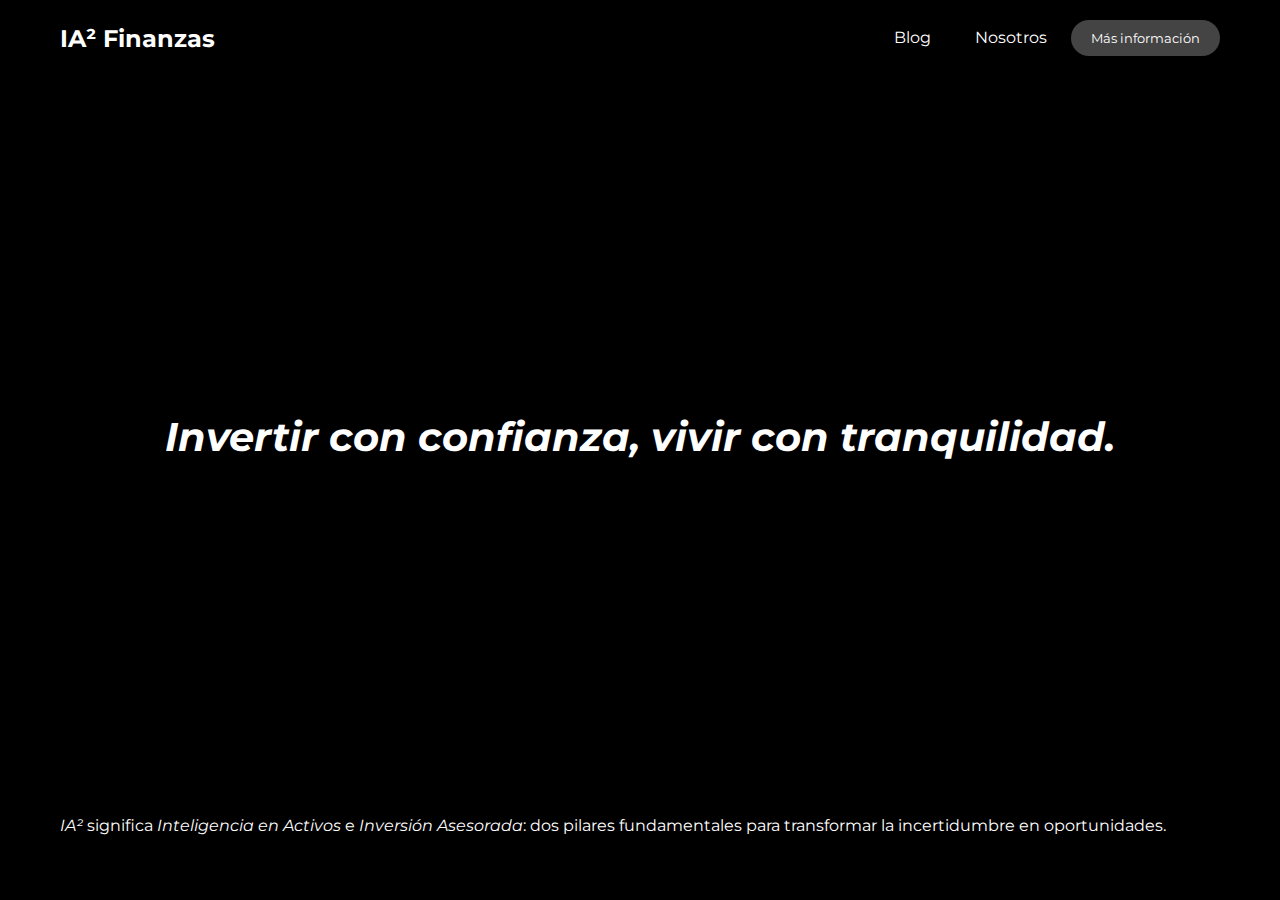
<file: Index.html>
<!DOCTYPE html>
<html lang="es">
<head>
    <meta charset="UTF-8">
    <meta name="viewport" content="width=device-width, initial-scale=1.0">
    <title>IA² Finanzas</title>
    <link href="https://fonts.googleapis.com/css2?family=Montserrat:wght@400;700&display=swap" rel="stylesheet">
    <link rel="stylesheet" href="estilos.css">
</head>
<body>
    <header>
        <div class="logo">IA² Finanzas</div>
        <nav>
            <a href="blog.html">Blog</a>
            <a href="nosotros.html">Nosotros</a>
            <button class="btn-info">Más información</button>
        </nav>
    </header>

    <section class="hero">
        <h1>Invertir con confianza, vivir con tranquilidad.</h1>
    </section>

    <section class="description">
        <p><i>IA²</i> significa <i>Inteligencia en Activos</i> e <i>Inversión Asesorada</i>: dos pilares fundamentales para transformar la incertidumbre en oportunidades.</p>
    </section>

    <script src="scripts.js"></script>
</body>
</html>
</file>
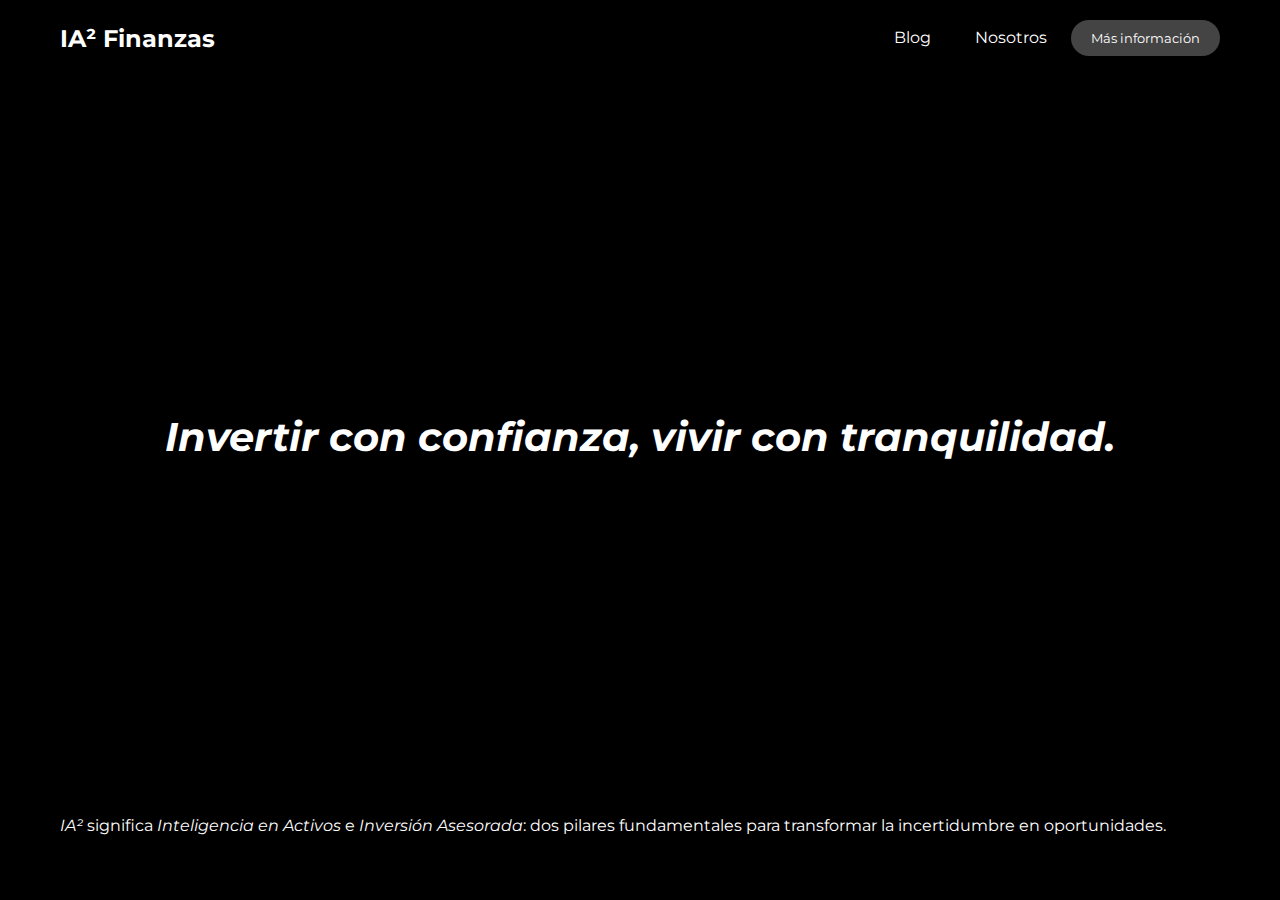
<file: index.html>
<!DOCTYPE html>
<html lang="es">
<head>
    <meta charset="UTF-8">
    <meta name="viewport" content="width=device-width, initial-scale=1.0">
    <title>IA² Finanzas</title>
    <link href="https://fonts.googleapis.com/css2?family=Montserrat:wght@400;700&display=swap" rel="stylesheet">
    <link rel="stylesheet" href="estilos.css">
</head>
<body>
    <header>
        <div class="logo">IA² Finanzas</div>
        <nav>
            <a href="Blog.html">Blog</a>
            <a href="nosotros.html">Nosotros</a>
            <button class="btn-info">Más información</button>
        </nav>
    </header>

    <section class="hero">
        <h1>Invertir con confianza, vivir con tranquilidad.</h1>
    </section>

    <section class="description">
        <p><i>IA²</i> significa <i>Inteligencia en Activos</i> e <i>Inversión Asesorada</i>: dos pilares fundamentales para transformar la incertidumbre en oportunidades.</p>
    </section>

    <script src="scripts.js"></script>
</body>
</html>
</file>
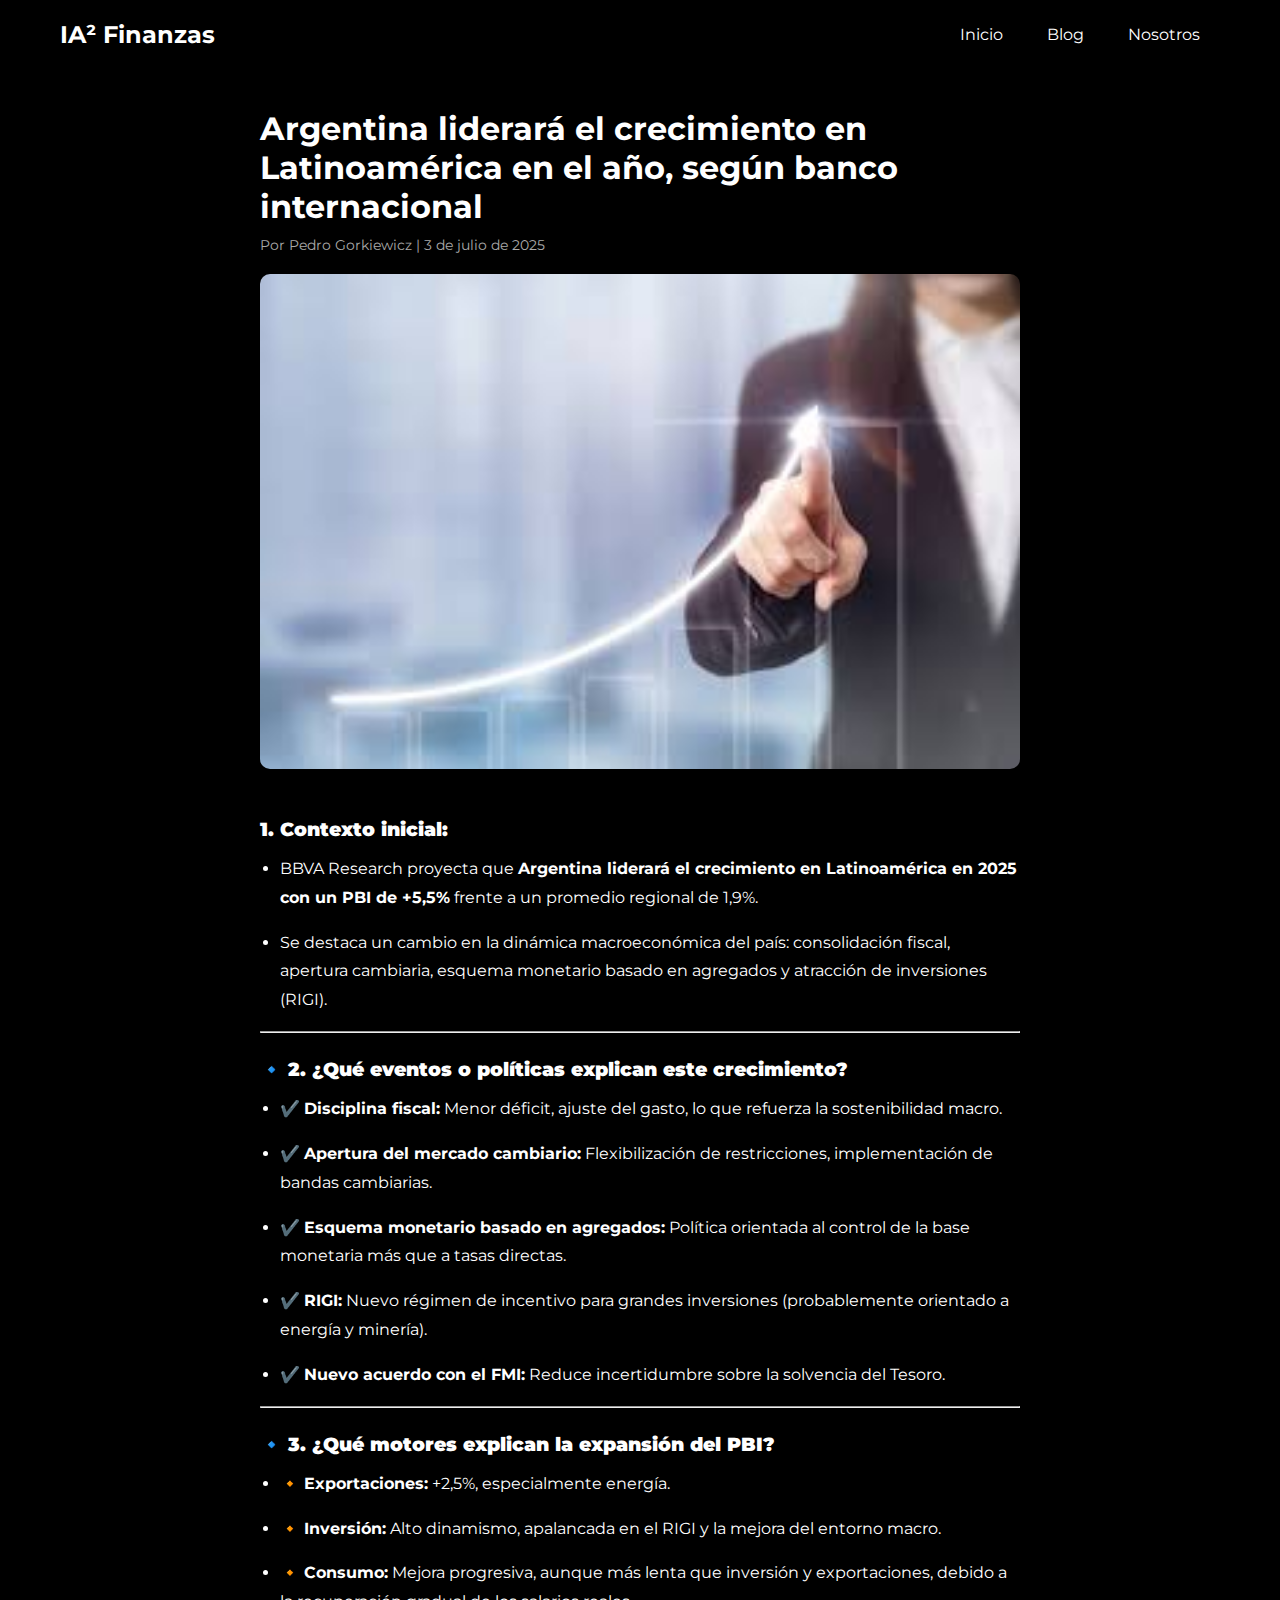
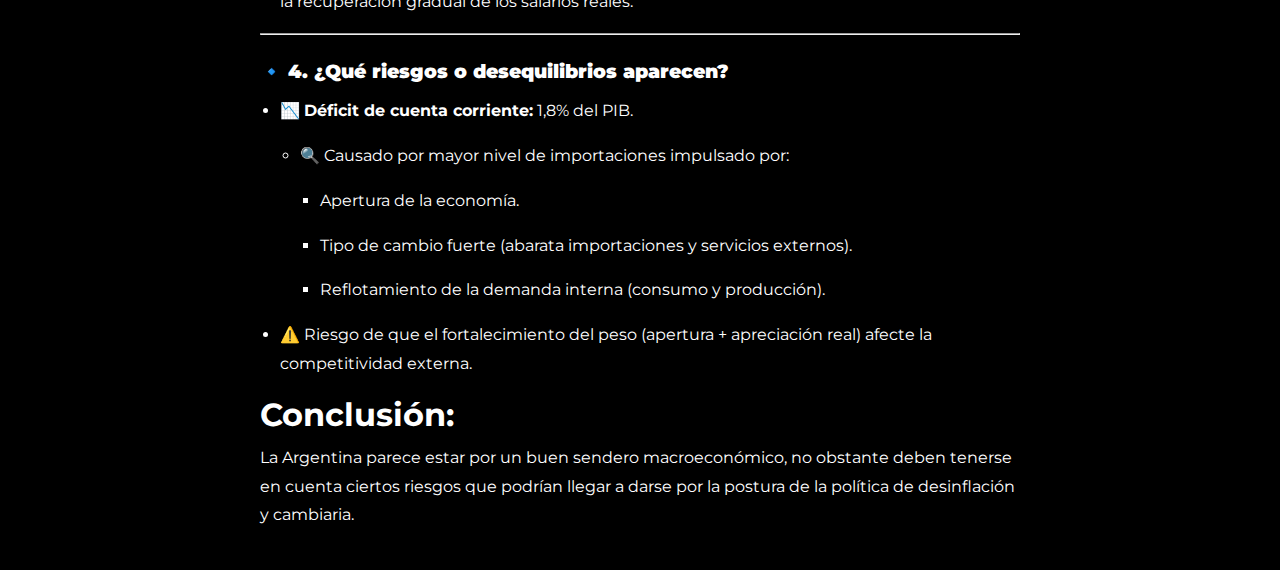
<file: Crecimiento.html>
<!DOCTYPE html>
<html lang="es">
<head>
<meta charset="UTF-8">
<meta name="viewport" content="width=device-width, initial-scale=1.0">
<title>Las importaciones que más aumentaron en Argentina</title>
<link href="https://fonts.googleapis.com/css2?family=Montserrat:wght@400;700&display=swap" rel="stylesheet">
<link rel="stylesheet" href="estilos.css">
</head>
<body>

<header>
  <div class="logo">IA² Finanzas</div>
  <nav>
    <a href="index.html">Inicio</a>
    <a href="blog.html">Blog</a>
    <a href="nosotros.html">Nosotros</a>
  </nav>
</header>

<main class="articulo">
    <h1 id="argentina-liderar-el-crecimiento-en-latinoam-rica-en-el-a-o-seg-n-banco-internacional">Argentina liderará el crecimiento en Latinoamérica en el año, según banco internacional</h1>
    <p class="meta">Por Pedro Gorkiewicz | 3 de julio de 2025</p>
    <img src="Imagenes/crecimiento.jpg" alt="Crecimiento" class="imagen-principal">
    <div class="contenido">    
    <h3 id="-1-contexto-inicial-"><strong>1. Contexto inicial:</strong></h3>

    <ul>
        <li><p>BBVA Research proyecta que <strong>Argentina liderará el crecimiento en Latinoamérica en 2025 con un PBI de +5,5%</strong> frente a un promedio regional de 1,9%.</p>
        </li>
        <li><p>Se destaca un cambio en la dinámica macroeconómica del país: consolidación fiscal, apertura cambiaria, esquema monetario basado en agregados y atracción de inversiones (RIGI).</p>
        </li>
        </ul>
    <hr>

    <h3 id="-2-qu-eventos-o-pol-ticas-explican-este-crecimiento-">🔹 <strong>2. ¿Qué eventos o políticas explican este crecimiento?</strong></h3>
    <ul>
    <li><p>✔️ <strong>Disciplina fiscal:</strong> Menor déficit, ajuste del gasto, lo que refuerza la sostenibilidad macro.</p>
    </li>
    <li><p>✔️ <strong>Apertura del mercado cambiario:</strong> Flexibilización de restricciones, implementación de bandas cambiarias.</p>
    </li>
    <li><p>✔️ <strong>Esquema monetario basado en agregados:</strong> Política orientada al control de la base monetaria más que a tasas directas.</p>
    </li>
    <li><p>✔️ <strong>RIGI:</strong> Nuevo régimen de incentivo para grandes inversiones (probablemente orientado a energía y minería).</p>
    </li>
    <li><p>✔️ <strong>Nuevo acuerdo con el FMI:</strong> Reduce incertidumbre sobre la solvencia del Tesoro.</p>
    </li>
    </ul>
    <hr>
    <h3 id="-3-qu-motores-explican-la-expansi-n-del-pbi-">🔹 <strong>3. ¿Qué motores explican la expansión del PBI?</strong></h3>
    <ul>
    <li><p>🔸 <strong>Exportaciones:</strong> +2,5%, especialmente energía.</p>
    </li>
    <li><p>🔸 <strong>Inversión:</strong> Alto dinamismo, apalancada en el RIGI y la mejora del entorno macro.</p>
    </li>
    <li><p>🔸 <strong>Consumo:</strong> Mejora progresiva, aunque más lenta que inversión y exportaciones, debido a la recuperación gradual de los salarios reales.</p>
    </li>
    </ul>
    <hr>
    <h3 id="-4-qu-riesgos-o-desequilibrios-aparecen-">🔹 <strong>4. ¿Qué riesgos o desequilibrios aparecen?</strong></h3>
    <ul>
    <li><p>📉 <strong>Déficit de cuenta corriente:</strong> 1,8% del PIB.</p>
    <ul>
    <li><p>🔍 Causado por mayor nivel de importaciones impulsado por:</p>
    <ul>
    <li><p>Apertura de la economía.</p>
    </li>
    <li><p>Tipo de cambio fuerte (abarata importaciones y servicios externos).</p>
    </li>
    <li><p>Reflotamiento de la demanda interna (consumo y producción).</p>
    </li>
    </ul>
    </li>
    </ul>
    </li>
    <li><p>⚠️ Riesgo de que el fortalecimiento del peso (apertura + apreciación real) afecte la competitividad externa.</p>
    </li>
    </ul>
    <h1 id="conclusi-n-">Conclusión:</h1>
    <p>La Argentina parece estar por un buen sendero macroeconómico, no obstante deben tenerse en cuenta ciertos riesgos que podrían llegar a darse por la postura de la política de desinflación y cambiaria.</p>
  </div>
</main>

<script src="scripts.js"></script>
</body>
</html>
</file>
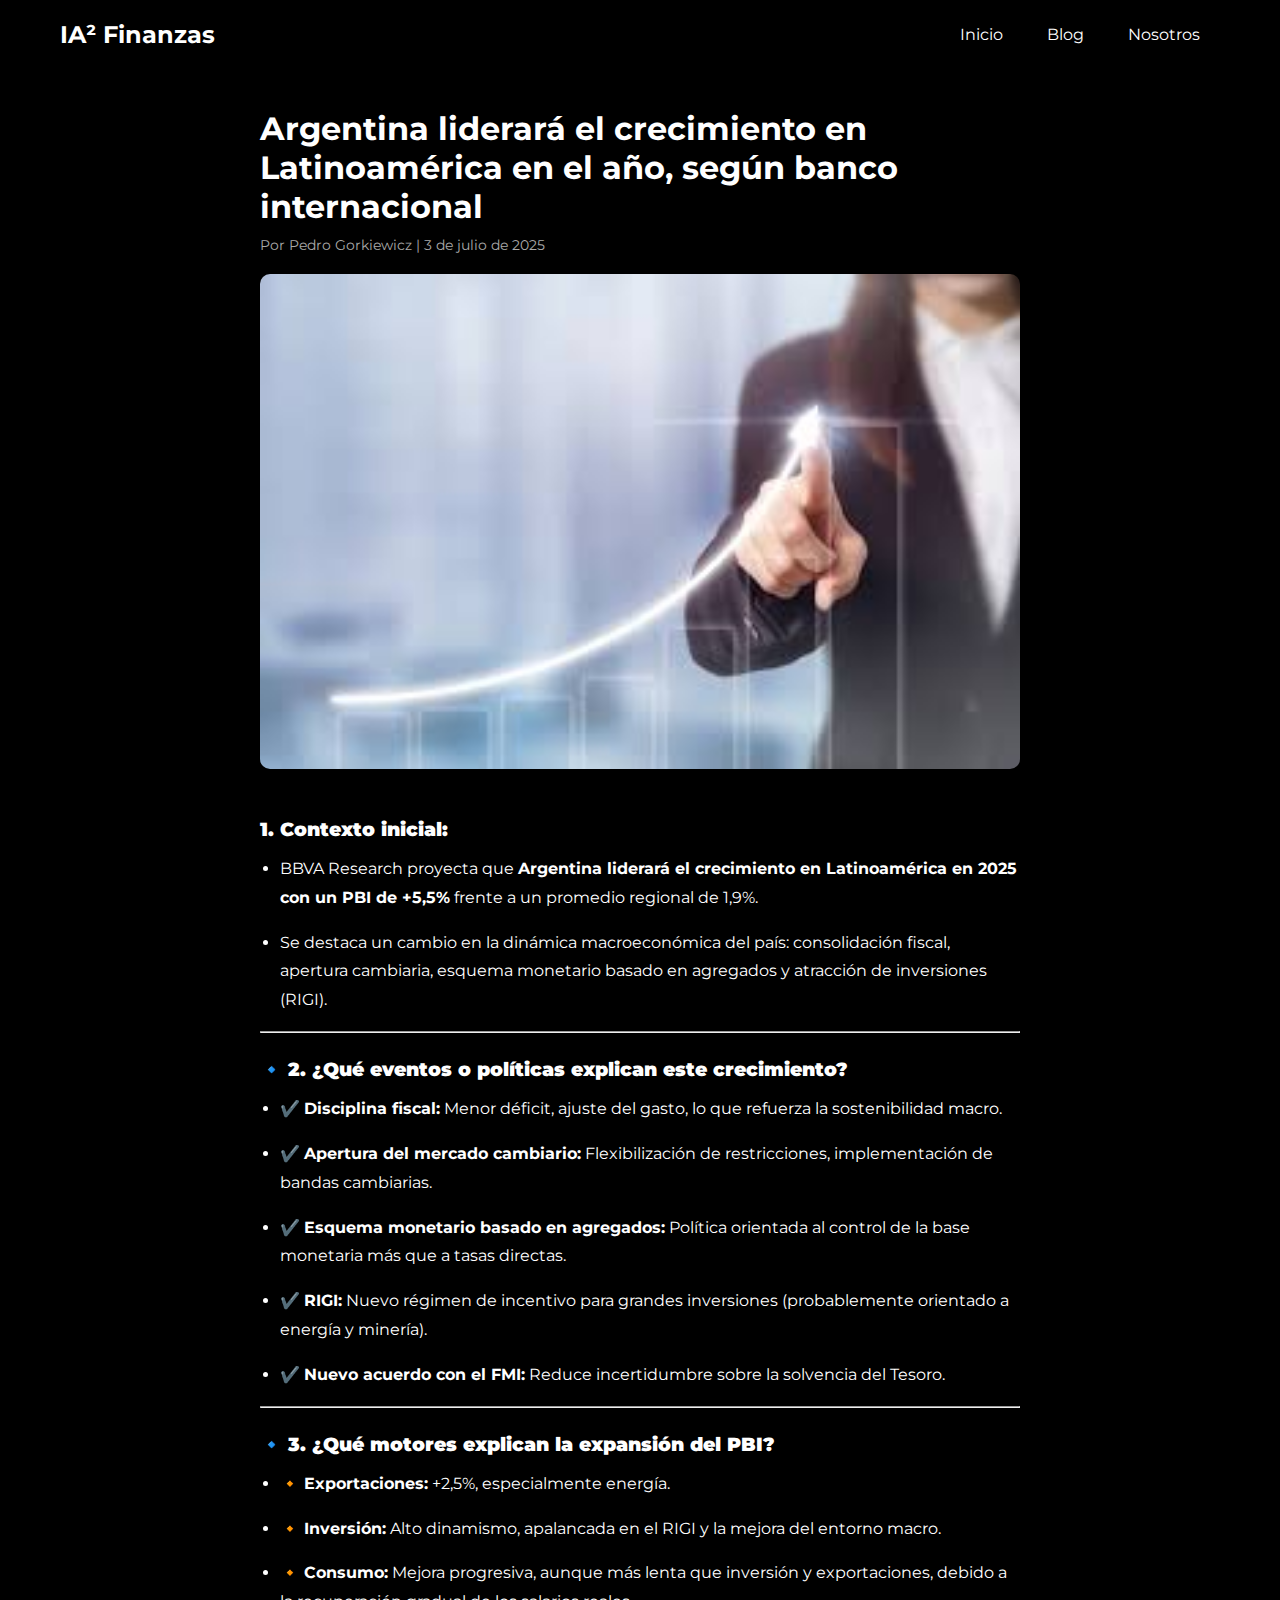
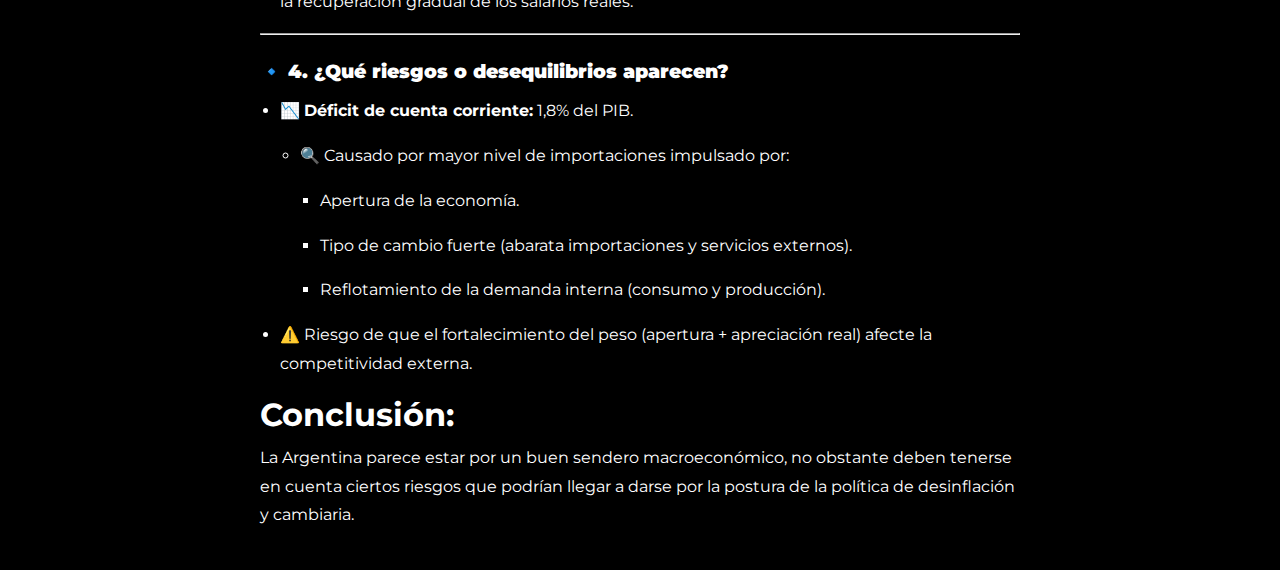
<file: crecimiento.html>
<!DOCTYPE html>
<html lang="es">
<head>
<meta charset="UTF-8">
<meta name="viewport" content="width=device-width, initial-scale=1.0">
<title>Las importaciones que más aumentaron en Argentina</title>
<link href="https://fonts.googleapis.com/css2?family=Montserrat:wght@400;700&display=swap" rel="stylesheet">
<link rel="stylesheet" href="estilos.css">
</head>
<body>

<header>
  <div class="logo">IA² Finanzas</div>
  <nav>
    <a href="/IA-Finanzas/index.html">Inicio</a>
    <a href="/IA-Finanzas/blog.html">Blog</a>
    <a href="/IA-Finanzas/nosotros.html">Nosotros</a>
  </nav>
</header>

<main class="articulo">
    <h1 id="argentina-liderar-el-crecimiento-en-latinoam-rica-en-el-a-o-seg-n-banco-internacional">Argentina liderará el crecimiento en Latinoamérica en el año, según banco internacional</h1>
    <p class="meta">Por Pedro Gorkiewicz | 3 de julio de 2025</p>
    <img src="crecimiento.jpg" alt="Crecimiento" class="imagen-principal">
    <div class="contenido">    
    <h3 id="-1-contexto-inicial-"><strong>1. Contexto inicial:</strong></h3>

    <ul>
        <li><p>BBVA Research proyecta que <strong>Argentina liderará el crecimiento en Latinoamérica en 2025 con un PBI de +5,5%</strong> frente a un promedio regional de 1,9%.</p>
        </li>
        <li><p>Se destaca un cambio en la dinámica macroeconómica del país: consolidación fiscal, apertura cambiaria, esquema monetario basado en agregados y atracción de inversiones (RIGI).</p>
        </li>
        </ul>
    <hr>

    <h3 id="-2-qu-eventos-o-pol-ticas-explican-este-crecimiento-">🔹 <strong>2. ¿Qué eventos o políticas explican este crecimiento?</strong></h3>
    <ul>
    <li><p>✔️ <strong>Disciplina fiscal:</strong> Menor déficit, ajuste del gasto, lo que refuerza la sostenibilidad macro.</p>
    </li>
    <li><p>✔️ <strong>Apertura del mercado cambiario:</strong> Flexibilización de restricciones, implementación de bandas cambiarias.</p>
    </li>
    <li><p>✔️ <strong>Esquema monetario basado en agregados:</strong> Política orientada al control de la base monetaria más que a tasas directas.</p>
    </li>
    <li><p>✔️ <strong>RIGI:</strong> Nuevo régimen de incentivo para grandes inversiones (probablemente orientado a energía y minería).</p>
    </li>
    <li><p>✔️ <strong>Nuevo acuerdo con el FMI:</strong> Reduce incertidumbre sobre la solvencia del Tesoro.</p>
    </li>
    </ul>
    <hr>
    <h3 id="-3-qu-motores-explican-la-expansi-n-del-pbi-">🔹 <strong>3. ¿Qué motores explican la expansión del PBI?</strong></h3>
    <ul>
    <li><p>🔸 <strong>Exportaciones:</strong> +2,5%, especialmente energía.</p>
    </li>
    <li><p>🔸 <strong>Inversión:</strong> Alto dinamismo, apalancada en el RIGI y la mejora del entorno macro.</p>
    </li>
    <li><p>🔸 <strong>Consumo:</strong> Mejora progresiva, aunque más lenta que inversión y exportaciones, debido a la recuperación gradual de los salarios reales.</p>
    </li>
    </ul>
    <hr>
    <h3 id="-4-qu-riesgos-o-desequilibrios-aparecen-">🔹 <strong>4. ¿Qué riesgos o desequilibrios aparecen?</strong></h3>
    <ul>
    <li><p>📉 <strong>Déficit de cuenta corriente:</strong> 1,8% del PIB.</p>
    <ul>
    <li><p>🔍 Causado por mayor nivel de importaciones impulsado por:</p>
    <ul>
    <li><p>Apertura de la economía.</p>
    </li>
    <li><p>Tipo de cambio fuerte (abarata importaciones y servicios externos).</p>
    </li>
    <li><p>Reflotamiento de la demanda interna (consumo y producción).</p>
    </li>
    </ul>
    </li>
    </ul>
    </li>
    <li><p>⚠️ Riesgo de que el fortalecimiento del peso (apertura + apreciación real) afecte la competitividad externa.</p>
    </li>
    </ul>
    <h1 id="conclusi-n-">Conclusión:</h1>
    <p>La Argentina parece estar por un buen sendero macroeconómico, no obstante deben tenerse en cuenta ciertos riesgos que podrían llegar a darse por la postura de la política de desinflación y cambiaria.</p>
  </div>
</main>

<script src="scripts.js"></script>
</body>
</html>
</file>
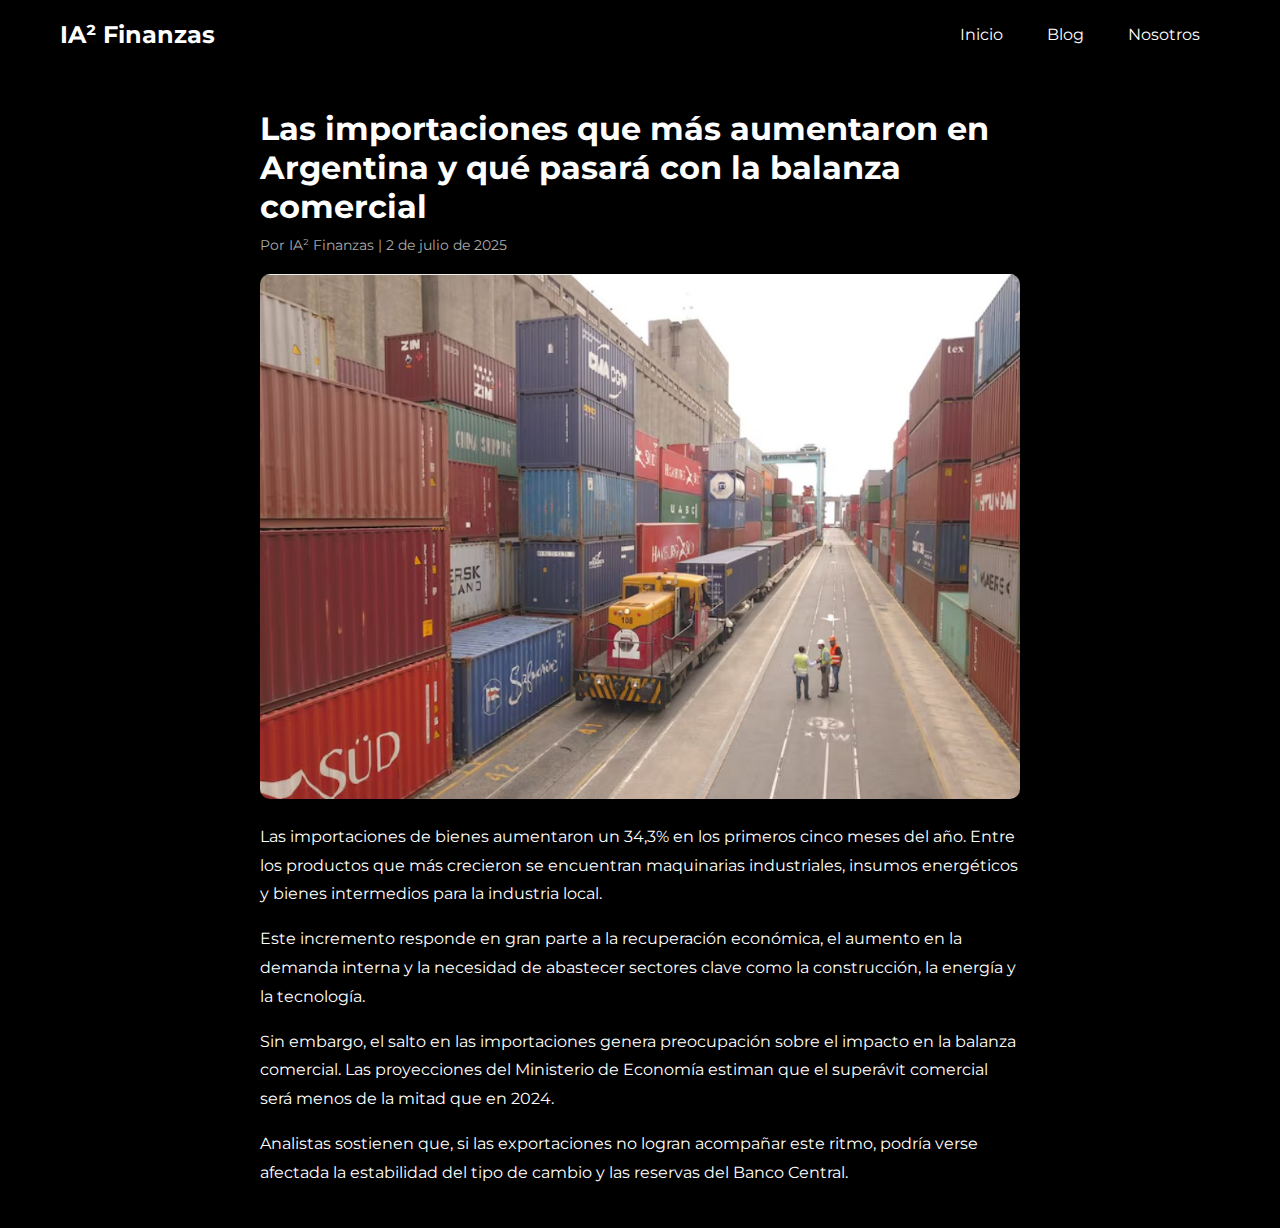
<file: Importaciones.html>
<!DOCTYPE html>
<html lang="es">
<head>
<meta charset="UTF-8">
<meta name="viewport" content="width=device-width, initial-scale=1.0">
<title>Las importaciones que más aumentaron en Argentina</title>
<link href="https://fonts.googleapis.com/css2?family=Montserrat:wght@400;700&display=swap" rel="stylesheet">
<link rel="stylesheet" href="estilos.css">
</head>
<body>

<header>
  <div class="logo">IA² Finanzas</div>
  <nav>
    <a href="/IA-Finanzas/index.html">Inicio</a>
    <a href="/IA-Finanzas/blog.html">Blog</a>
    <a href="/IA-Finanzas/nosotros.html">Nosotros</a>
  </nav>
</header>

<main class="articulo">
  <h1>Las importaciones que más aumentaron en Argentina y qué pasará con la balanza comercial</h1>
  <p class="meta">Por IA² Finanzas | 2 de julio de 2025</p>
  <img src="Imagenes/Importaciones.jpg" alt="Importaciones" class="imagen-principal">
  <div class="contenido">
    <p>Las importaciones de bienes aumentaron un 34,3% en los primeros cinco meses del año. Entre los productos que más crecieron se encuentran maquinarias industriales, insumos energéticos y bienes intermedios para la industria local.</p>
    <p>Este incremento responde en gran parte a la recuperación económica, el aumento en la demanda interna y la necesidad de abastecer sectores clave como la construcción, la energía y la tecnología.</p>
    <p>Sin embargo, el salto en las importaciones genera preocupación sobre el impacto en la balanza comercial. Las proyecciones del Ministerio de Economía estiman que el superávit comercial será menos de la mitad que en 2024.</p>
    <p>Analistas sostienen que, si las exportaciones no logran acompañar este ritmo, podría verse afectada la estabilidad del tipo de cambio y las reservas del Banco Central.</p>
  </div>
</main>

<script src="scripts.js"></script>
</body>
</html>
</file>
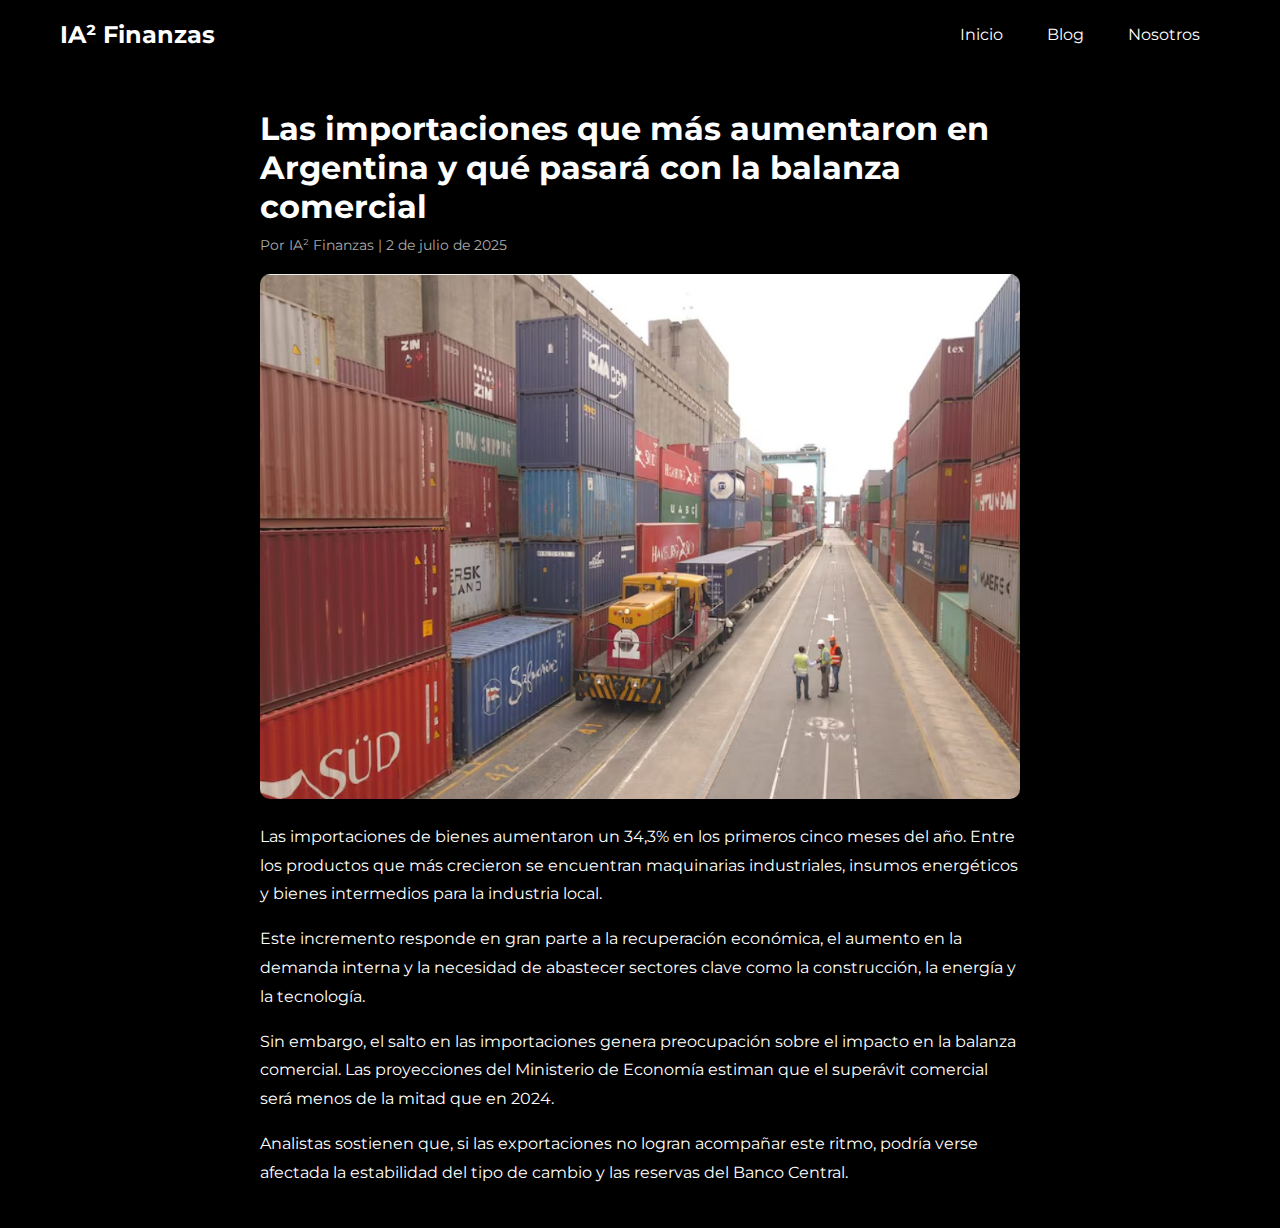
<file: pagina/Importaciones.html>
<!DOCTYPE html>
<html lang="es">
<head>
<meta charset="UTF-8">
<meta name="viewport" content="width=device-width, initial-scale=1.0">
<title>Las importaciones que más aumentaron en Argentina</title>
<link href="https://fonts.googleapis.com/css2?family=Montserrat:wght@400;700&display=swap" rel="stylesheet">
<link rel="stylesheet" href="estilos.css">
</head>
<body>

<header>
  <div class="logo">IA² Finanzas</div>
  <nav>
    <a href="index.html">Inicio</a>
    <a href="blog.html">Blog</a>
    <a href="nosotros.html">Nosotros</a>
  </nav>
</header>

<main class="articulo">
  <h1>Las importaciones que más aumentaron en Argentina y qué pasará con la balanza comercial</h1>
  <p class="meta">Por IA² Finanzas | 2 de julio de 2025</p>
  <img src="Imagenes/Importaciones.jpg" alt="Importaciones" class="imagen-principal">
  <div class="contenido">
    <p>Las importaciones de bienes aumentaron un 34,3% en los primeros cinco meses del año. Entre los productos que más crecieron se encuentran maquinarias industriales, insumos energéticos y bienes intermedios para la industria local.</p>
    <p>Este incremento responde en gran parte a la recuperación económica, el aumento en la demanda interna y la necesidad de abastecer sectores clave como la construcción, la energía y la tecnología.</p>
    <p>Sin embargo, el salto en las importaciones genera preocupación sobre el impacto en la balanza comercial. Las proyecciones del Ministerio de Economía estiman que el superávit comercial será menos de la mitad que en 2024.</p>
    <p>Analistas sostienen que, si las exportaciones no logran acompañar este ritmo, podría verse afectada la estabilidad del tipo de cambio y las reservas del Banco Central.</p>
  </div>
</main>

<script src="scripts.js"></script>
</body>
</html>
</file>
<file: estilos.css>
/* estilos.css completo con espaciado en artículos */

/* Reset y base */
* {
    margin: 0;
    padding: 0;
    box-sizing: border-box;
    font-family: 'Montserrat', sans-serif;
}

body {
    background-color: #000;
    color: #fff;
}

/* Header */
header {
    display: flex;
    justify-content: space-between;
    align-items: center;
    padding: 20px 60px;
    background-color: #000;
}

.logo {
    font-weight: 700;
    font-size: 1.5rem;
}

nav a {
    color: white;
    margin: 0 20px;
    text-decoration: none;
    font-weight: 400;
}

nav a:hover {
    text-decoration: underline;
}

.btn-info {
    background-color: #444;
    padding: 10px 20px;
    border-radius: 20px;
    color: white;
    border: none;
    cursor: pointer;
}

/* Hero Section */
.hero {
    position: relative;
    width: 100%;
    height: 80vh;
    background-image: url('https://images.unsplash.com/photo-1506744038136-46273834b3fb');
    background-size: cover;
    background-position: center;
    display: flex;
    align-items: center;
    justify-content: center;
    text-align: center;
}

.hero h1 {
    color: white;
    font-size: 2.5rem;
    font-style: italic;
    background-color: rgba(0,0,0,0.5);
    padding: 10px 20px;
    border-radius: 10px;
}

/* Description */
.description {
    padding: 20px 60px;
    font-size: 1rem;
}

.description i {
    font-style: italic;
}

/* Blog Styles */
.blog {
    padding: 40px 60px;
}

.titulo {
    font-size: 2rem;
    margin-bottom: 30px;
}

.grid-blog {
    display: grid;
    grid-template-columns: repeat(auto-fit, minmax(300px, 1fr));
    gap: 30px;
}

.card {
    background-color: #111;
    border-radius: 10px;
    overflow: hidden;
    transition: transform 0.3s ease;
}

.card:hover {
    transform: scale(1.03);
    cursor: pointer;
}

.card img {
    width: 100%;
    height: 200px;
    object-fit: cover;
}

.card .content {
    padding: 20px;
}

.card h2 {
    margin-bottom: 10px;
    font-size: 1.3rem;
}

.card p {
    color: #ccc;
    font-size: 0.95rem;
    margin-bottom: 10px;
}

.date {
    font-size: 0.8rem;
    color: #888;
}

.card a {
    text-decoration: none;
    color: inherit;
    display: block;
}

.card a:hover h2 {
    text-decoration: underline;
    color: #ccc;
}

/* Artículo Styles */
.articulo {
    max-width: 800px;
    margin: 40px auto;
    padding: 0 20px;
}

.articulo h1 {
    font-size: 2rem;
    margin-bottom: 10px;
}

.articulo .meta {
    font-size: 0.9rem;
    color: #aaa;
    margin-bottom: 20px;
}

.imagen-principal {
    width: 100%;
    height: auto;
    margin-bottom: 20px;
    border-radius: 10px;
}

.articulo .contenido h2,
.articulo .contenido h3 {
    margin-top: 24px;
    margin-bottom: 12px;
    line-height: 1.4;
}

.articulo .contenido p {
    margin-bottom: 16px;
    line-height: 1.8;
}

.articulo .contenido ul {
    margin-bottom: 16px;
    margin-left: 20px;
}

.articulo .contenido li {
    margin-bottom: 8px;
}

/* estilos.css completo con ajuste para nosotros.html */

/* (mantiene todo lo anterior que ya tienes) */

/* Ajustes para sección Nosotros */

.nosotros .equipo .miembros {
    display: flex;
    flex-wrap: wrap;
    gap: 20px;
    justify-content: space-between;
}

.nosotros .equipo .miembro {
    background-color: #111;
    padding: 15px;
    border-radius: 10px;
    flex: 1 1 45%;
    color: #ddd;
    display: flex;
    flex-direction: column;
    align-items: center;
}

.nosotros .equipo .miembro h1 {
    font-size: 1.3rem;
    margin-top: 10px;
    gap: 20px;
    margin-bottom: 8px;
}

.nosotros .equipo .miembro img {
    width: 180px;
    height: 180px;
    object-fit: cover;
    border-radius: 10px;
    margin: 10px 0;
}

.nosotros .equipo .miembro h2 {
    font-size: 1.3rem;
    margin-top: 10px;
    gap: 20px;
    margin-bottom: 8px;
}

.nosotros .equipo .miembro h3 {
    font-size: 1.3rem;
    margin-top: 10px;
    gap: 20px;
    margin-bottom: 8px;
}

.nosotros .equipo .miembro h4 {
    font-size: 1.1rem;
    margin-top: 12px;
    gap: 20px;
    margin-bottom: 6px;
}

.nosotros .equipo .miembro p {
    font-size: 0.95rem;
    line-height: 1.6;
    margin-top: 12px;
    margin-bottom: 8px;
}

.nosotros p {
    margin-bottom: 16px;
    line-height: 1.8;
}

.nosotros li {
    margin-bottom: 8px;
    line-height: 1.6;
}
</file>
<file: pagina/estilos.css>
/* estilos.css completo con espaciado en artículos */

/* Reset y base */
* {
    margin: 0;
    padding: 0;
    box-sizing: border-box;
    font-family: 'Montserrat', sans-serif;
}

body {
    background-color: #000;
    color: #fff;
}

/* Header */
header {
    display: flex;
    justify-content: space-between;
    align-items: center;
    padding: 20px 60px;
    background-color: #000;
}

.logo {
    font-weight: 700;
    font-size: 1.5rem;
}

nav a {
    color: white;
    margin: 0 20px;
    text-decoration: none;
    font-weight: 400;
}

nav a:hover {
    text-decoration: underline;
}

.btn-info {
    background-color: #444;
    padding: 10px 20px;
    border-radius: 20px;
    color: white;
    border: none;
    cursor: pointer;
}

/* Hero Section */
.hero {
    position: relative;
    width: 100%;
    height: 80vh;
    background-image: url('https://images.unsplash.com/photo-1506744038136-46273834b3fb');
    background-size: cover;
    background-position: center;
    display: flex;
    align-items: center;
    justify-content: center;
    text-align: center;
}

.hero h1 {
    color: white;
    font-size: 2.5rem;
    font-style: italic;
    background-color: rgba(0,0,0,0.5);
    padding: 10px 20px;
    border-radius: 10px;
}

/* Description */
.description {
    padding: 20px 60px;
    font-size: 1rem;
}

.description i {
    font-style: italic;
}

/* Blog Styles */
.blog {
    padding: 40px 60px;
}

.titulo {
    font-size: 2rem;
    margin-bottom: 30px;
}

.grid-blog {
    display: grid;
    grid-template-columns: repeat(auto-fit, minmax(300px, 1fr));
    gap: 30px;
}

.card {
    background-color: #111;
    border-radius: 10px;
    overflow: hidden;
    transition: transform 0.3s ease;
}

.card:hover {
    transform: scale(1.03);
    cursor: pointer;
}

.card img {
    width: 100%;
    height: 200px;
    object-fit: cover;
}

.card .content {
    padding: 20px;
}

.card h2 {
    margin-bottom: 10px;
    font-size: 1.3rem;
}

.card p {
    color: #ccc;
    font-size: 0.95rem;
    margin-bottom: 10px;
}

.date {
    font-size: 0.8rem;
    color: #888;
}

.card a {
    text-decoration: none;
    color: inherit;
    display: block;
}

.card a:hover h2 {
    text-decoration: underline;
    color: #ccc;
}

/* Artículo Styles */
.articulo {
    max-width: 800px;
    margin: 40px auto;
    padding: 0 20px;
}

.articulo h1 {
    font-size: 2rem;
    margin-bottom: 10px;
}

.articulo .meta {
    font-size: 0.9rem;
    color: #aaa;
    margin-bottom: 20px;
}

.imagen-principal {
    width: 100%;
    height: auto;
    margin-bottom: 20px;
    border-radius: 10px;
}

.articulo .contenido h2,
.articulo .contenido h3 {
    margin-top: 24px;
    margin-bottom: 12px;
    line-height: 1.4;
}

.articulo .contenido p {
    margin-bottom: 16px;
    line-height: 1.8;
}

.articulo .contenido ul {
    margin-bottom: 16px;
    margin-left: 20px;
}

.articulo .contenido li {
    margin-bottom: 8px;
}

/* estilos.css completo con ajuste para nosotros.html */

/* (mantiene todo lo anterior que ya tienes) */

/* Ajustes para sección Nosotros */

.nosotros .equipo .miembros {
    display: flex;
    flex-wrap: wrap;
    gap: 20px;
    justify-content: space-between;
}

.nosotros .equipo .miembro {
    background-color: #111;
    padding: 15px;
    border-radius: 10px;
    flex: 1 1 45%;
    color: #ddd;
    display: flex;
    flex-direction: column;
    align-items: center;
}

.nosotros .equipo .miembro h1 {
    font-size: 1.3rem;
    margin-top: 10px;
    gap: 20px;
    margin-bottom: 8px;
}

.nosotros .equipo .miembro img {
    width: 180px;
    height: 180px;
    object-fit: cover;
    border-radius: 10px;
    margin: 10px 0;
}

.nosotros .equipo .miembro h2 {
    font-size: 1.3rem;
    margin-top: 10px;
    gap: 20px;
    margin-bottom: 8px;
}

.nosotros .equipo .miembro h3 {
    font-size: 1.3rem;
    margin-top: 10px;
    gap: 20px;
    margin-bottom: 8px;
}

.nosotros .equipo .miembro h4 {
    font-size: 1.1rem;
    margin-top: 12px;
    gap: 20px;
    margin-bottom: 6px;
}

.nosotros .equipo .miembro p {
    font-size: 0.95rem;
    line-height: 1.6;
    margin-top: 12px;
    margin-bottom: 8px;
}

.nosotros p {
    margin-bottom: 16px;
    line-height: 1.8;
}

.nosotros li {
    margin-bottom: 8px;
    line-height: 1.6;
}
</file>
